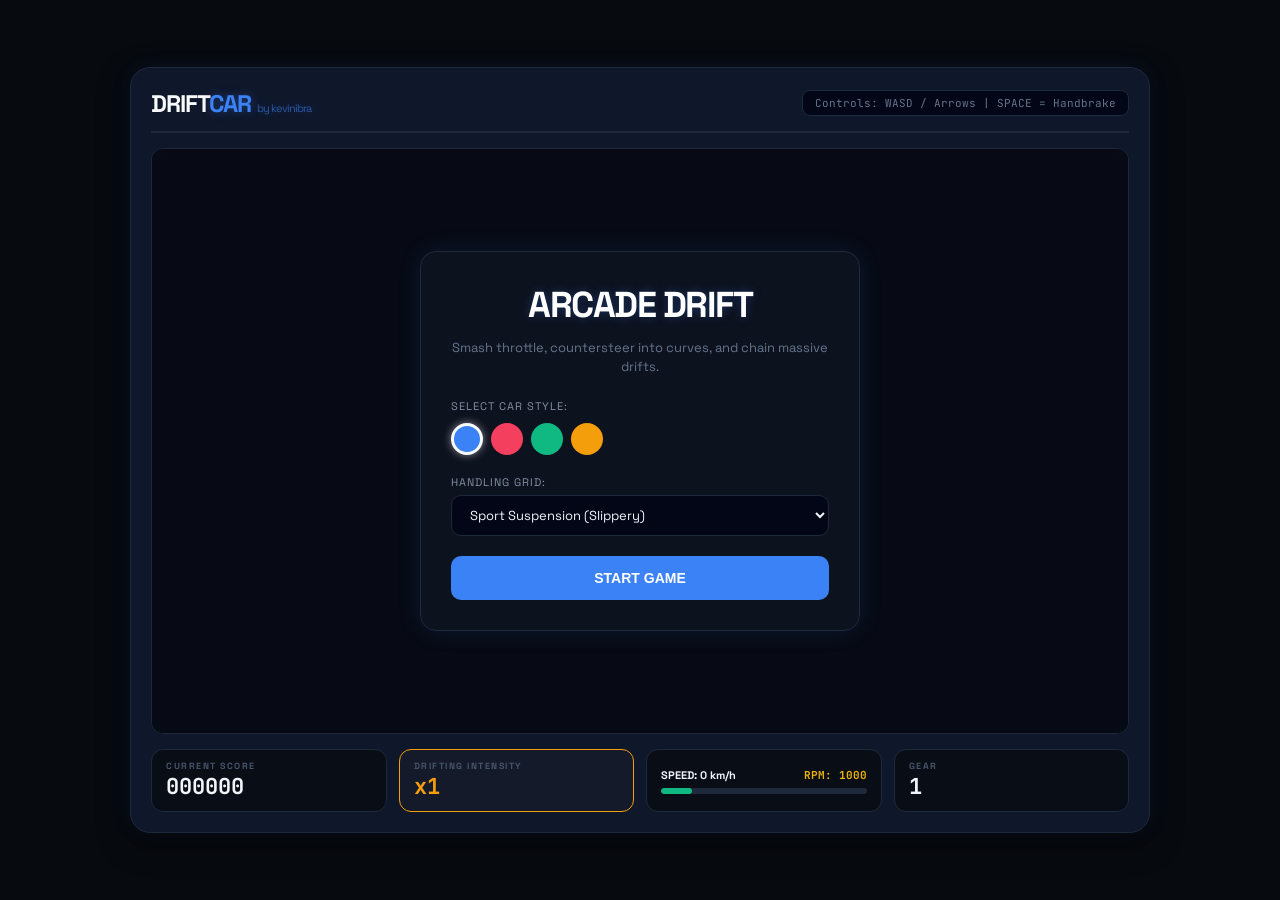
<file: web/index.html>
<!DOCTYPE html>
<html lang="en">
<head>
    <meta charset="UTF-8">
    <meta name="viewport" content="width=device-width, initial-scale=1.0">
    <title>DriftCar by KevinIbra</title>
    <link rel="stylesheet" href="style.css">
    <!-- Google Fonts -->
    <link href="https://fonts.googleapis.com/css2?family=Space+Grotesk:wght@500;700&family=JetBrains+Mono:wght@400;700&display=swap" rel="stylesheet">
</head>
<body>
    <div id="game-container">
        <!-- Dashboard Header -->
        <header>
            <div class="logo">DRIFT<span>CAR</span><span style="font-size: 11px; opacity: 0.6; font-weight: normal; text-transform: lowercase; margin-left: 6px;">by KevinIbra</span></div>
            <div class="controls-guide">
                Controls: WASD / Arrows | SPACE = Handbrake
            </div>
        </header>

        <!-- Main Display Canvas -->
        <div class="canvas-wrapper">
            <canvas id="gameCanvas" width="1000" height="600"></canvas>
            
            <!-- Dynamic Drift Point Overlay -->
            <div id="drift-alert" class="hidden">
                <div class="alert-title">DRIFT SLIDE</div>
                <div id="drift-count">0 pts</div>
                <div id="drift-multiplier">x1</div>
            </div>

            <!-- Start Game Modal Screen -->
            <div id="menu-screen" class="overlay-screen">
                <div class="modal-card">
                    <h1>ARCADE DRIFT</h1>
                    <p>Smash throttle, countersteer into curves, and chain massive drifts.</p>
                    
                    <div class="select-group">
                        <label>Select Car Style:</label>
                        <div class="car-selector">
                            <button class="color-btn active" data-color="#3b82f6" style="background-color: #3b82f6;"></button>
                            <button class="color-btn" data-color="#f43f5e" style="background-color: #f43f5e;"></button>
                            <button class="color-btn" data-color="#10b981" style="background-color: #10b981;"></button>
                            <button class="color-btn" data-color="#f59e0b" style="background-color: #f59e0b;"></button>
                        </div>
                    </div>

                    <div class="select-group">
                        <label>Handling Grid:</label>
                        <select id="handling-select">
                            <option value="arcade">Easy Arcade (Grip Control)</option>
                            <option value="sport" selected>Sport Suspension (Slippery)</option>
                            <option value="hardcore">Pro Simulator (Low Traction)</option>
                        </select>
                    </div>

                    <button id="start-btn" class="primary-btn">START GAME</button>
                </div>
            </div>

            <!-- Game Over Screen -->
            <div id="game-over-screen" class="overlay-screen hidden">
                <div class="modal-card select-none">
                    <h2 class="failed-title">VEHICLE SCRAPED!</h2>
                    <p>You crashed too hard into the barrier boundaries.</p>
                    <div class="score-summary">
                        <div>Accumulated Points: <span id="final-score">0</span> pts</div>
                    </div>
                    <button id="restart-btn" class="primary-btn">TRY AGAIN</button>
                </div>
            </div>
        </div>

        <!-- HUD Panel Footer Indicators -->
        <div class="hud-panel">
            <div class="hud-box">
                <span class="hud-lbl">CURRENT SCORE</span>
                <span id="score-val" class="hud-val">000000</span>
            </div>
            
            <div class="hud-box highlight">
                <span class="hud-lbl">DRIFTING INTENSITY</span>
                <span id="multiplier-val" class="hud-val">x1</span>
            </div>

            <div class="tachometer-box">
                <div class="gauge-stats">
                    <div>SPEED: <span id="speed-val">0</span> km/h</div>
                    <div class="rpm-lbl">RPM: <span id="rpm-val">1000</span></div>
                </div>
                <div class="gauge-bar-bg">
                    <div id="rpm-bar" class="gauge-bar"></div>
                </div>
            </div>

            <div class="hud-box">
                <span class="hud-lbl">GEAR</span>
                <span id="gear-val" class="hud-val font-mono">1</span>
            </div>
        </div>
    </div>
</body>
</html>
</file>
<file: web/style.css>
/* Reset & General Setup */
* {
    box-sizing: border-box;
    margin: 0;
    padding: 0;
}

body {
    background-color: #070a0f;
    color: #f1f5f9;
    font-family: 'Space Grotesk', sans-serif;
    display: flex;
    justify-content: center;
    align-items: center;
    min-height: 100vh;
    overflow: hidden;
}

/* Base Layout Container */
#game-container {
    width: 100%;
    max-width: 1020px;
    background-color: #0f172a;
    border: 1px solid #1e293b;
    border-radius: 20px;
    padding: 20px;
    box-shadow: 0 10px 30px rgba(0, 0, 0, 0.5), 0 0 20px rgba(59, 130, 246, 0.1);
    display: flex;
    flex-direction: column;
    gap: 15px;
}

/* Header styled with negative space */
header {
    display: flex;
    justify-content: space-between;
    align-items: center;
    border-bottom: 2px solid #1e293b;
    padding-bottom: 12px;
}

.logo {
    font-size: 24px;
    font-weight: 700;
    letter-spacing: -1px;
    color: #f8fafc;
}

.logo span {
    color: #3b82f6;
    text-shadow: 0 0 10px rgba(59, 130, 246, 0.4);
}

.controls-guide {
    font-family: 'JetBrains Mono', monospace;
    font-size: 11px;
    color: #64748b;
    background: #020617;
    padding: 5px 12px;
    border-radius: 8px;
    border: 1px solid #1e293b;
}

/* Canvas screen packaging */
.canvas-wrapper {
    position: relative;
    width: 100%;
    aspect-ratio: 1000 / 600;
    background-color: #05070a;
    border-radius: 12px;
    overflow: hidden;
    border: 1px solid #1e293b;
}

#gameCanvas {
    width: 100%;
    height: 100%;
    display: block;
}

/* HUD Overlay */
#drift-alert {
    position: absolute;
    top: 50%;
    left: 50%;
    transform: translate(-50%, -50%);
    text-align: center;
    pointer-events: none;
    background: rgba(15, 23, 42, 0.4);
    padding: 15px 30px;
    border-radius: 16px;
    backdrop-filter: blur(4px);
    transition: opacity 0.15s ease-out;
    animation: driftPulse 1s infinite alternate;
}

@keyframes driftPulse {
    from { transform: translate(-50%, -50%) scale(1.0); }
    to { transform: translate(-50%, -50%) scale(1.04); }
}

.alert-title {
    font-size: 11px;
    font-weight: 700;
    letter-spacing: 2px;
    color: #f43f5e;
}

#drift-count {
    font-size: 38px;
    font-weight: 800;
    color: #f59e0b;
    text-shadow: 0 0 12px rgba(245, 158, 11, 0.6);
}

#drift-multiplier {
    font-family: 'JetBrains Mono', monospace;
    font-size: 14px;
    font-weight: 700;
    color: #10b981;
}

/* Overlay Screen modals */
.overlay-screen {
    position: absolute;
    top: 0;
    left: 0;
    right: 0;
    bottom: 0;
    background-color: rgba(9, 12, 22, 0.88);
    backdrop-filter: blur(8px);
    display: flex;
    justify-content: center;
    align-items: center;
    z-index: 10;
}

.hidden {
    display: none !important;
}

.modal-card {
    background-color: #0d121f;
    border: 1px solid #1e293b;
    border-radius: 16px;
    padding: 30px;
    width: 90%;
    max-width: 440px;
    text-align: center;
    box-shadow: 0 0 25px rgba(59, 130, 246, 0.12);
}

.modal-card h1 {
    font-size: 36px;
    font-weight: 800;
    letter-spacing: -1.5px;
    margin-bottom: 10px;
    color: #fff;
    text-shadow: 0 0 10px rgba(59, 130, 246, 0.3);
}

.modal-card h2.failed-title {
    font-size: 28px;
    color: #f43f5e;
    margin-bottom: 8px;
    text-shadow: 0 0 10px rgba(244, 63, 94, 0.3);
}

.modal-card p {
    font-size: 13px;
    color: #64748b;
    margin-bottom: 22px;
    line-height: 1.5;
}

/* Form Settings elements */
.select-group {
    display: flex;
    flex-direction: column;
    align-items: flex-start;
    gap: 6px;
    margin-bottom: 20px;
}

.select-group label {
    font-size: 11px;
    text-transform: uppercase;
    color: #828fa3;
    letter-spacing: 1px;
}

.car-selector {
    display: flex;
    gap: 8px;
    margin-top: 4px;
}

.color-btn {
    width: 32px;
    height: 32px;
    border: 3px solid transparent;
    border-radius: 50%;
    cursor: pointer;
    transition: transform 0.15s ease;
}

.color-btn:hover {
    transform: scale(1.1);
}

.color-btn.active {
    border-color: #f8fafc;
    box-shadow: 0 0 8px rgba(255, 255, 255, 0.5);
}

#handling-select {
    width: 100%;
    background-color: #020617;
    color: #f1f5f9;
    padding: 10px 14px;
    border-radius: 10px;
    border: 1px solid #1e293b;
    font-family: inherit;
    font-size: 13px;
    outline: none;
    cursor: pointer;
}

#handling-select:focus {
    border-color: #3b82f6;
}

.primary-btn {
    width: 100%;
    background-color: #3b82f6;
    color: #fff;
    border: none;
    padding: 14px;
    border-radius: 10px;
    font-weight: 700;
    cursor: pointer;
    transition: background-color 0.15s, transform 0.1s;
    font-size: 14px;
}

.primary-btn:hover {
    background-color: #2563eb;
    transform: translateY(-1px);
}

.primary-btn:active {
    transform: translateY(1px);
}

.score-summary {
    background-color: #020617;
    border: 1px solid #1e293b;
    padding: 12px;
    border-radius: 8px;
    margin-bottom: 24px;
    font-size: 14px;
}

.score-summary span {
    font-weight: 700;
    color: #10b981;
}

/* Footer HUD telemetry */
.hud-panel {
    display: grid;
    grid-template-columns: repeat(4, 1fr);
    gap: 12px;
}

.hud-box {
    background-color: #090d16;
    border: 1px solid #1e293b;
    border-radius: 12px;
    padding: 10px 14px;
    display: flex;
    flex-direction: column;
    justify-content: center;
}

.hud-box.highlight {
    border-color: #f59e0b;
    background: rgba(245, 158, 11, 0.02);
}

.hud-lbl {
    font-size: 9px;
    font-weight: 700;
    letter-spacing: 1.5px;
    color: #475569;
    text-transform: uppercase;
}

.hud-val {
    font-family: 'JetBrains Mono', monospace;
    font-size: 22px;
    font-weight: 700;
    color: #f1f5f9;
}

.hud-box.highlight .hud-val {
    color: #f59e0b;
}

.tachometer-box {
    grid-column: span 1;
    background-color: #090d16;
    border: 1px solid #1e293b;
    border-radius: 12px;
    padding: 10px 14px;
    display: flex;
    flex-direction: column;
    justify-content: center;
}

.gauge-stats {
    display: flex;
    justify-content: space-between;
    font-size: 11px;
    margin-bottom: 6px;
    font-weight: 700;
}

.rpm-lbl {
    font-family: 'JetBrains Mono', monospace;
    color: #eab308;
}

.gauge-bar-bg {
    width: 100%;
    height: 6px;
    background-color: #1e293b;
    border-radius: 3px;
    overflow: hidden;
}

.gauge-bar {
    width: 15%;
    height: 100%;
    background-color: #10b981;
    border-radius: 3px;
    transition: width 0.08s ease-out;
}

/* Responsiveness adjustments */
@media (max-width: 640px) {
    #game-container {
        padding: 12px;
        gap: 10px;
    }
    .hud-panel {
        grid-template-columns: repeat(2, 1fr);
    }
    .tachometer-box {
        grid-column: span 2;
    }
}
</file>
